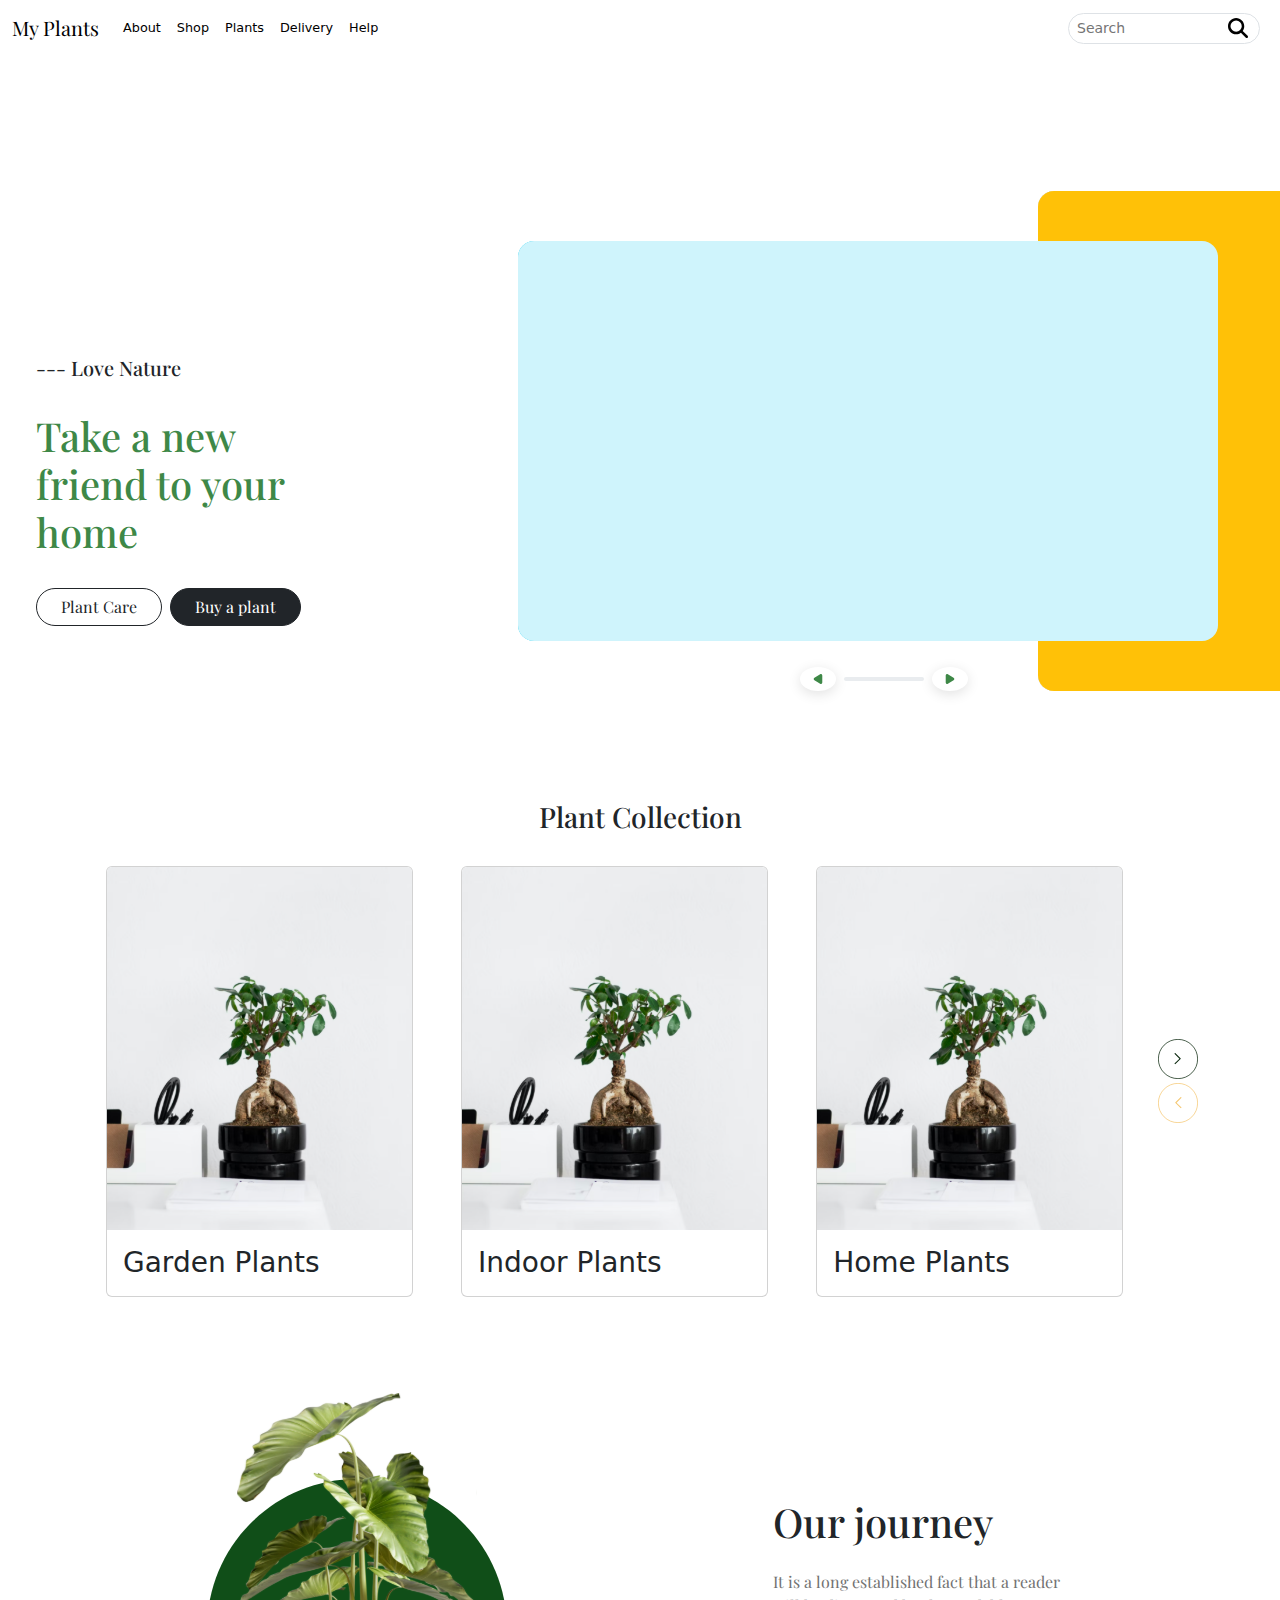
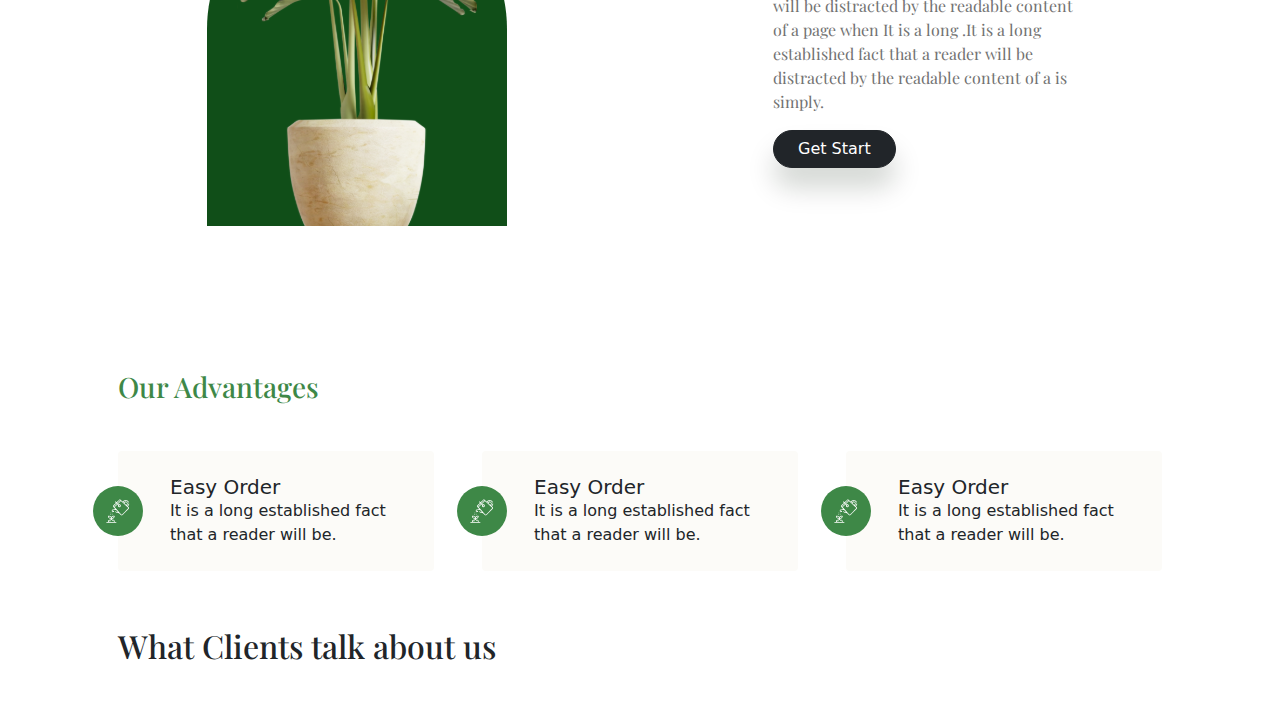
<file: index2.html>
<!DOCTYPE html>
<html lang="en">

<head>
    <meta charset="UTF-8">
    <meta name="viewport" content="width=device-width, initial-scale=1.0">
    <link href="https://cdn.jsdelivr.net/npm/bootstrap@5.3.3/dist/css/bootstrap.min.css" rel="stylesheet"
        integrity="sha384-QWTKZyjpPEjISv5WaRU9OFeRpok6YctnYmDr5pNlyT2bRjXh0JMhjY6hW+ALEwIH" crossorigin="anonymous">
    <title>Plant SEO Page</title>
    <link rel="stylesheet" href="style2.css">
</head>

<body class="">

    <nav class="navbar navbar-expand-md bg-whitet">
        <div class="container-fluid">
            <a class="navbar-brand playfair" href="#">My Plants</a>
            <button class="navbar-toggler" type="button" data-bs-toggle="collapse"
                data-bs-target="#navbarSupportedContent" aria-controls="navbarSupportedContent" aria-expanded="false"
                aria-label="Toggle navigation">
                <span class="navbar-toggler-icon"></span>
            </button>
            <div class="collapse navbar-collapse" id="navbarSupportedContent">
                <ul class="navbar-nav me-auto mb-2 mb-md-0">
                    <li class="nav-item">
                        <a class="nav-link active font-16" aria-current="page" href="#">About</a>
                    </li>
                    <li class="nav-item">
                        <a class="nav-link active font-16" aria-current="page" href="#">Shop</a>
                    </li>
                    <li class="nav-item">
                        <a class="nav-link active font-16" aria-current="page" href="#">Plants</a>
                    </li>
                    <li class="nav-item">
                        <a class="nav-link active font-16" aria-current="page" href="#">Delivery</a>
                    </li>
                    <li class="nav-item">
                        <a class="nav-link active font-16" aria-current="page" href="#">Help</a>
                    </li>
                </ul>
                <form class="d-flex position-relative " role="search">
                    <input class="form-control-sm border border-1 focus-ring me-2 rounded-pill" type="search"
                        style="--bs-focus-ring-color: rgba(var(--bs-success-rgb), .0)" placeholder="Search"
                        aria-label="Search">
                    <img src="./src/navbar/search.svg" width="20px" height="20px" id="search"
                        class="position-absolute end-0 top-50 translate-middle-y search-icon" alt="">
                </form>
            </div>
        </div>
    </nav>
    <section
        class="container-fluid overflow-x-hidden hero d-flex flex-column flex-md-row-reverse align-items-md-center justify-content-center">
        <div class="carouselContainer mt-5 mt-md-0 position-relative">
            <div id="carouselContainer" class="animateCarousel">
                <div class="item bg-info"></div>
                <div class="item bg-info-subtle "></div>
                <div class="item bg-secondary "></div>
                <div class="item bg-secondary-subtle "></div>
                <div class="item bg-warning-subtle "></div>
                <div class="item bg-warning "></div>
            </div>

            <div class="carousel-buttons gap-2 d-flex align-items-center position-absolute">
                <div class="btn btn-close-white shade-tertiary rounded-circle d-flex justify-content-center align-items-center back-button"
                    id="carouselBackBtn"><img src="./src/hero/playbtnNext.svg" height="10px" alt="back"></div>
                <div class="progress custom-progress rounded-2 d-inline-block ">
                </div>
                <div class="btn btn-close-white rounded-circle shade-tertiary d-flex justify-content-center align-items-center next-button"
                    id="carouselNextBtn"><img src="./src/hero/playbtn.svg" height="10px" alt="next"></div>
            </div>

        </div>
        <div class="heroTitle ms-4 d-flex flex-column justify-content-center playfair">
            <h5 class="my-2">--- Love Nature</h5>
            <h1 class="primary-font my-4">Take a new friend to your home</h1>
            <div class="d-flex row-gap-3 column-gap-2 flex-wrap my-2">
                <button class="btn btn-outline-dark rounded-pill px-4">Plant Care</button>
                <button class="btn btn-dark text-white rounded-pill px-4">Buy a plant</button>
            </div>
        </div>

    </section>

    <section class="container-md py-4">
        <h3 class="playfair text-center">Plant Collection</h3>

        <div class="d-flex flex-column flex-md-row">
            <div class="overflow-hidden collectionsCarouselContainer">

                <div class="d-flex" id="collectionsCarousel">
                    <div class="item p-4">
                        <div class="card flex-shrink-0"><img src="./src/collections/plant-2.svg" class="card-img-top">
                            <div class="card-body">
                                <h3 class="card-text">Garden Plants</h3>
                            </div>
                        </div>
                    </div>
                    <div class="item p-4">
                        <div class="card flex-shrink-0"><img src="./src/collections/plant-2.svg" class="card-img-top">
                            <div class="card-body">
                                <h3 class="card-text">Indoor Plants</h3>
                            </div>
                        </div>
                    </div>
                    <div class="item p-4">
                        <div class="card flex-shrink-0"><img src="./src/collections/plant-2.svg" class="card-img-top">
                            <div class="card-body">
                                <h3 class="card-text">Home Plants</h3>
                            </div>
                        </div>
                    </div>
                    <div class="item p-4">
                        <div class="card flex-shrink-0"><img src="./src/collections/plant-2.svg" class="card-img-top">
                            <div class="card-body">
                                <h3 class="card-text">Garden Plants</h3>
                            </div>
                        </div>
                    </div>
                    <div class="item p-4">
                        <div class="card flex-shrink-0"><img src="./src/collections/plant-2.svg" class="card-img-top">
                            <div class="card-body">
                                <h3 class="card-text">Indoor Plants</h3>
                            </div>
                        </div>
                    </div>
                    <div class="item p-4">
                        <div class="card flex-shrink-0"><img src="./src/collections/plant-2.svg" class="card-img-top">
                            <div class="card-body">
                                <h3 class="card-text">Home Plants</h3>
                            </div>
                        </div>
                    </div>

                </div>
            </div>
            <div class="carouselControls d-flex flex-md-column flex-row-reverse justify-content-center gap-1">
                <img role="button" src="./src/collections/Group 22.svg" alt="" id="nextBtn">
                <img role="button" src="./src/collections/Group 21.svg" alt="" id="backBtn">

            </div>
        </div>
    </section>

    <section class="container d-flex flex-column flex-md-row justify-content-around gap-md-3  align-items-center py-5">
        <img src="./src/experience/hero.svg" class="hero-img"></img>
        <div class="hero-text mt-5">
            <h3 class="playfair fs-1">Our journey</h3>
            <p class="playfair text-neutral mt-4">It is a long established fact that a reader will be distracted by
                the
                readable content
                of a page when It
                is a long .It is a long established fact that a reader will be distracted by the readable content of a
                is simply.</p>

            <button class="btn btn-dark shade-primary rounded-pill px-4">Get Start</button>
        </div>
    </section>


    <section class="container p-5 pb-2">
        <h3 class="playfair primary-font my-5">Our Advantages</h3>
        <div class="row justify-content-center gx-5 gy-3">
            <div class="col-10 col-md-6 col-lg-4">
                <div
                    class="flex-shrink-0 rounded-1  position-relative px-5 py-4 border border-0 secondary-background flex-row">
                    <img src="./src/advantages/wateringcan.svg" width="50px" height="50px"
                        class="card-img-top position-absolute end-0 top-50 translate-middle " alt="can">
                    <div class="card-body ps-1">
                        <h5 class="card-title">Easy Order</h5>
                        <p class="card-text">It is a long established fact that a reader will be.
                        </p>
                    </div>
                </div>
            </div>
            <div class="col-10 col-md-6 col-lg-4">
                <div
                    class="flex-shrink-0 rounded-1 position-relative px-5 py-4 border border-0 secondary-background flex-row">
                    <img src="./src/advantages/wateringcan.svg" width="50px" height="50px"
                        class="card-img-top position-absolute end-0 top-50 translate-middle " alt="can">
                    <div class="card-body ps-1">
                        <h5 class="card-title">Easy Order</h5>
                        <p class="card-text">It is a long established fact that a reader will be.
                        </p>
                    </div>
                </div>
            </div>
            <div class="col-10 col-md-6 col-lg-4">
                <div
                    class="flex-shrink-0 rounded-1 position-relative px-5 py-4 border border-0 secondary-background flex-row">
                    <img src="./src/advantages/wateringcan.svg" width="50px" height="50px"
                        class="card-img-top position-absolute end-0 top-50 translate-middle " alt="can">
                    <div class="card-body ps-1">
                        <h5 class="card-title">Easy Order</h5>
                        <p class="card-text">It is a long established fact that a reader will be.
                        </p>
                    </div>
                </div>
            </div>
        </div>
    </section>


    <section class="container p-5">
        <h2 class="playfair">What Clients talk about us</h2>
        <div class="carouselTestimony">
            <div class="item">

            </div>
            <div class="item">

            </div>
            <div class="item"></div>
        </div>
    </section>

    <script src="./script2.js"></script>
</body>

</html>
</file>
<file: style2.css>
@font-face {
  font-family: playfair;
  src: url(./fonts/playfair.ttf);
}
.primary-font {
  color: #3E8847;
}

.font-dark {
  color: #09270d;
}

.playfair {
  font-family: "playfair", serif;
}

.text-neutral {
  color: #727272;
}

.secondary-background {
  background-color: #FCFBF8;
}

.text-tertiary {
  color: #B0BAA3;
}

.font-10 {
  font-size: 0.6rem;
}

.search-icon {
  translate: -100%;
}

.font-16 {
  font-size: 0.8rem;
}

.text-title {
  color: #D0D6c9;
}

.shade-primary {
  box-shadow: 0px 20px 27px 0px rgba(2, 22, 5, 0.17);
}

.shade-secondary {
  box-shadow: 0 34px 50px -28px rgba(2, 22, 5, 0.1);
}

.shade-tertiary {
  box-shadow: 0px 3px 13px 0px rgba(0, 0, 0, 0.12);
}

.hero {
  height: 100vh;
  padding-top: 50px;
}

.heroTitle {
  margin-top: 100px;
  flex-grow: 2;
  flex-shrink: 0;
}

.carouselContainer {
  flex-grow: 5;
  flex-shrink: 0;
  position: relative;
}
.carouselContainer .item {
  width: 100%;
  transition: all 0.3s cubic-bezier(0.175, 0.885, 0.32, 1.275);
  height: 50%;
}
.carouselContainer .item:nth-child(1), .carouselContainer .item:nth-child(2) {
  min-width: 280px;
  max-width: 700px;
  min-height: 400px;
  border-radius: 1rem;
  position: absolute;
  top: 50%;
  translate: 0% -50%;
}
.carouselContainer .item:nth-child(2) {
  z-index: 999;
}
.carouselContainer .item:nth-child(n+3) {
  max-width: 280px;
  height: 60%;
  min-height: 500px;
  margin-right: -50px;
  border-radius: 1rem;
  aspect-ratio: 4/3;
  position: absolute;
  top: 50%;
  right: 0px;
  translate: 0% -50%;
}
.carouselContainer .item:last-child(n+3) {
  z-index: 998;
}
.carouselContainer .carousel-buttons {
  bottom: -150px;
  left: 0;
}
.carouselContainer .carousel-buttons .nextButton,
.carouselContainer .carousel-buttons .backButton {
  padding: 10px;
}
.carouselContainer .carousel-buttons .nextButton img,
.carouselContainer .carousel-buttons .backButton img {
  width: 10px;
  height: 10px;
}
.carouselContainer .carousel-buttons .custom-progress {
  height: 4px;
  width: 5rem;
}

.collectionsCarouselContainer {
  width: 99%;
}
.collectionsCarouselContainer div {
  transition: transform 0.2s ease;
}
.collectionsCarouselContainer .item {
  width: 33%;
  min-width: 280px;
  height: 100%;
  flex-shrink: 0;
}

.carouselControls {
  width: 100%;
  flex-shrink: 0;
}
.carouselControls img {
  width: 40px;
  height: 40px;
}

.hero-img {
  max-width: 300px;
}

.hero-text {
  max-width: 300px;
}

.custom-card {
  width: 80%;
}

.hover-card .imgDiv {
  border-radius: 50%;
  width: -moz-fit-content;
  width: fit-content;
  padding: 10px;
  background-color: #3E8847;
}
.hover-card .imgDiv img {
  filter: invert(0%) sepia(0%) saturate(0%) hue-rotate(157deg) brightness(102%) contrast(101%);
  height: 40px;
  width: 40px;
}
.hover-card:hover {
  background-color: #3E8847;
  color: white;
}
.hover-card:hover .text-neutral {
  color: white;
}
.hover-card:hover .primary-font {
  color: white;
}
.hover-card:hover .font-dark {
  color: white;
}
.hover-card:hover .imgDiv {
  background-color: white;
}
.hover-card:hover .imgDiv img {
  filter: invert(46%) sepia(8%) saturate(2978%) hue-rotate(76deg) brightness(96%) contrast(85%);
}

@media screen and (min-width: 572px) {
  .carouselContainer .carousel-buttons {
    bottom: -100px;
    left: unset;
    right: 300px;
  }
}
@media screen and (min-width: 768px) {
  .hero {
    height: 80vh;
  }
  .heroTitle {
    max-width: 300px;
    z-index: 99999;
  }
  .carouselContainer .item:nth-child(1),
  .carouselContainer .item:nth-child(2) {
    right: 50px;
  }
  .carouselContainer .carousel-buttons {
    bottom: -250px;
    left: unset;
    right: 300px;
  }
  .carouselControls {
    width: -moz-fit-content;
    width: fit-content;
  }
}/*# sourceMappingURL=style2.css.map */
</file>
